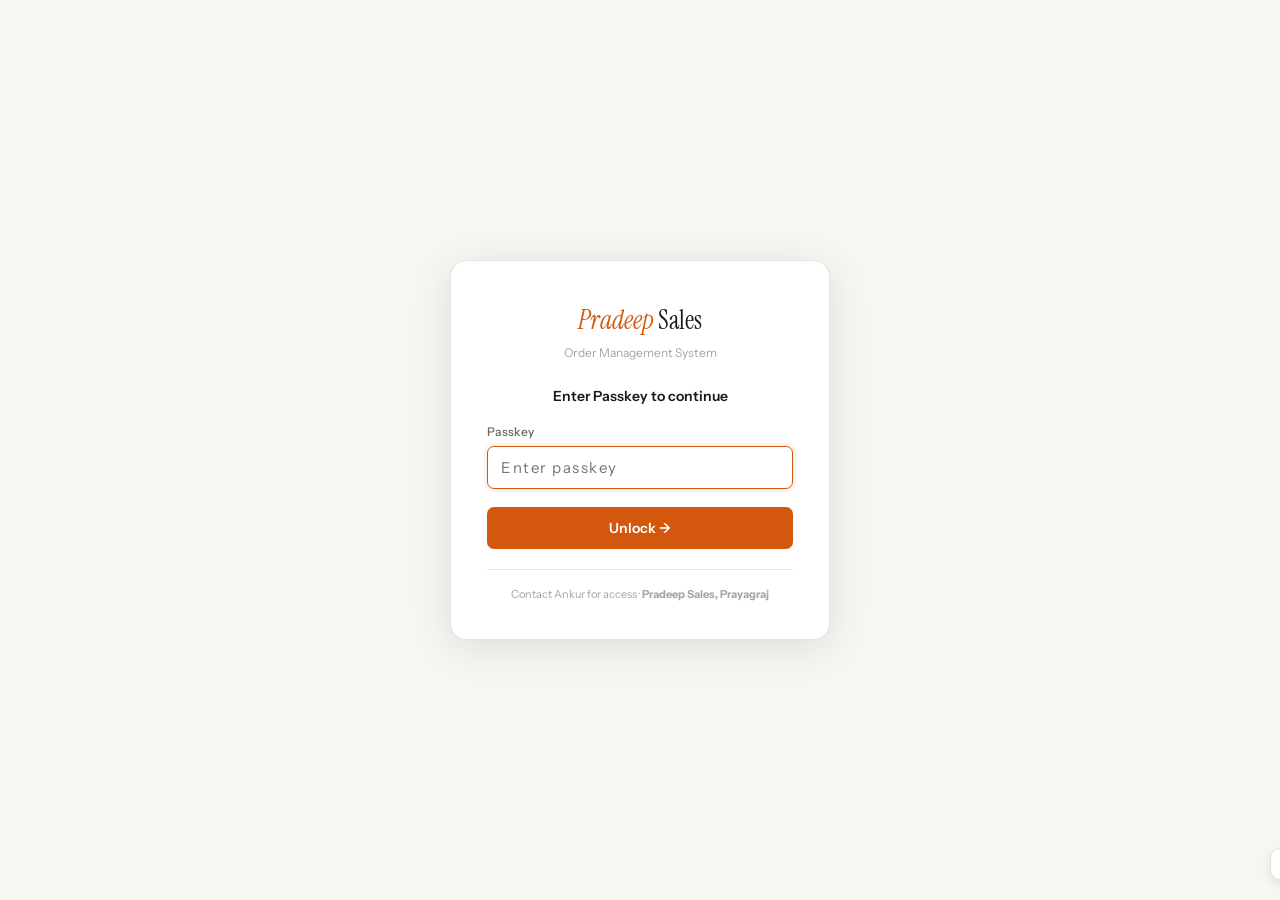
<file: index.html>
<!DOCTYPE html>
<html lang="en">
<head>
<meta charset="UTF-8">
<meta name="viewport" content="width=device-width, initial-scale=1.0">
<title>Pradeep Sales — Order Management</title>
<link rel="preconnect" href="https://fonts.googleapis.com">
<link rel="preconnect" href="https://fonts.gstatic.com" crossorigin>
<link href="https://fonts.googleapis.com/css2?family=Instrument+Sans:wght@400;500;600&family=Instrument+Serif:ital@0;1&display=swap" rel="stylesheet">
<link rel="stylesheet" href="style.css">
</head>
<body>

<!-- LOGIN SCREEN -->
<div id="loginScreen">
  <div class="login-card">
    <div class="login-brand">
      <div class="login-brand-name"><em>Pradeep</em> Sales</div>
      <div class="login-brand-sub">Order Management System</div>
    </div>
    <div class="login-title">Enter Passkey to continue</div>
    <div class="login-error" id="loginError"></div>
    <div class="login-field">
      <label class="login-label">Passkey</label>
      <input type="password" class="login-input" id="loginPassword" placeholder="Enter passkey" autocomplete="off" autofocus>
    </div>
    <button class="login-btn" onclick="doLogin()">Unlock →</button>
    <div class="login-footer">Contact Ankur for access · <strong>Pradeep Sales, Prayagraj</strong></div>
  </div>
</div>

<!-- TOAST -->
<div class="toast" id="toast">
  <div class="toast-dot" id="toastDot"></div>
  <div>
    <div class="toast-title" id="toastTitle"></div>
    <div class="toast-body" id="toastBody"></div>
  </div>
</div>

<!-- APP -->
<div class="layout" id="appLayout" style="display:none">

  <nav class="sidebar">
    <div class="brand">
      <div class="brand-name"><em>Pradeep</em> Sales</div>
      <div class="brand-sub">Order Management</div>
    </div>
    <div class="nav">
      <div class="nav-section-label">Operations</div>
      <div class="nav-item active" id="nav-dashboard" onclick="show('dashboard')"><span class="nav-icon">◈</span> Dashboard</div>
      <div class="nav-item" id="nav-board" onclick="show('board')"><span class="nav-icon">⊞</span> Live Board <span class="nav-count" id="nc-open"></span></div>
      <div class="nav-item" id="nav-orders" onclick="show('orders')"><span class="nav-icon">≡</span> All Orders</div>
      <div class="nav-section-label" style="margin-top:6px">Tools</div>
      <div class="nav-item" id="nav-portal" onclick="show('portal')"><span class="nav-icon">⊙</span> Retailer Portal</div>
      <a href="track.html" target="_blank" style="text-decoration:none">
        <div class="nav-item"><span class="nav-icon">📦</span> Order Tracker</div>
      </a>
    </div>
    <div class="sidebar-footer">
      <div class="user-chip">
        <div class="user-avatar">A</div>
        <div><div class="user-name">Ankur Gupta</div><div class="user-role">Admin</div></div>
      </div>
      <button class="logout-btn" onclick="doLogout()">⎋ Sign Out</button>
    </div>
  </nav>

  <div class="main">
    <div class="topbar">
      <div>
        <div class="topbar-title" id="pageTitle">Dashboard</div>
        <div class="topbar-sub"><span class="live">Live</span></div>
      </div>
      <div class="topbar-right">
        <a href="track.html" target="_blank" style="text-decoration:none"><button class="btn btn-outline btn-sm">📦 Track Order</button></a>
        <button class="btn btn-outline btn-sm" onclick="show('portal')">🔗 Portal</button>
        <button class="btn btn-primary btn-sm" onclick="openNew()">+ New Order</button>
      </div>
    </div>

    <div class="content">

      <!-- DASHBOARD -->
      <div class="view active" id="view-dashboard">
        <div class="stats-row">
          <div class="stat-card"><div class="stat-label">Total Orders</div><div class="stat-num" id="k-total">0</div><div class="stat-note">All time</div></div>
          <div class="stat-card"><div class="stat-label">Open Orders</div><div class="stat-num" id="k-open">0</div><div class="stat-note">In progress</div></div>
          <div class="stat-card"><div class="stat-label">Dispatched Today</div><div class="stat-num" id="k-done">0</div><div class="stat-note">Completed</div></div>
          <div class="stat-card"><div class="stat-label">SLA Alerts</div><div class="stat-num" id="k-sla" style="color:var(--accent)">0</div><div class="stat-note">Need attention</div></div>
        </div>
        <div class="sec-head">
          <div><div class="sec-title">Recent Orders</div><div class="sec-sub">Latest 10</div></div>
          <button class="btn btn-outline btn-sm" onclick="show('orders')">View all →</button>
        </div>
        <div class="table-wrap" id="dashTable">
          <div class="empty-state"><div class="empty-icon">📋</div><div class="empty-title">No orders yet</div><div class="empty-sub">Click <strong>+ New Order</strong> to get started</div></div>
        </div>
      </div>

      <!-- LIVE BOARD -->
      <div class="view" id="view-board">
        <div class="pipeline" id="pipeline"></div>
      </div>

      <!-- ALL ORDERS -->
      <div class="view" id="view-orders">
        <div class="filter-bar">
          <div class="search-wrap"><input type="text" placeholder="Search orders, retailers…" id="srch" oninput="renderOrders()"></div>
          <select class="f-select" id="fStatus" onchange="renderOrders()">
            <option value="">All Statuses</option>
            <option value="received">Received</option>
            <option value="processing">Processing</option>
            <option value="billing">Billing</option>
            <option value="dispatched">Dispatched</option>
          </select>
          <select class="f-select" id="fPriority" onchange="renderOrders()">
            <option value="">All Priorities</option>
            <option value="normal">Normal</option>
            <option value="urgent">Urgent</option>
            <option value="critical">Critical</option>
          </select>
          <select class="f-select" id="fSource" onchange="renderOrders()">
            <option value="">All Sources</option>
            <option value="whatsapp">WhatsApp</option>
            <option value="phone">Phone</option>
            <option value="salesman">Salesman</option>
            <option value="portal">Portal</option>
          </select>
          <button class="btn btn-outline btn-sm" onclick="exportPDF()">↓ PDF</button>
          <button class="btn btn-outline btn-sm" onclick="exportCSV()">↓ CSV</button>
        </div>
        <div class="table-wrap" id="ordersTable">
          <div class="empty-state"><div class="empty-icon">📋</div><div class="empty-title">No orders yet</div></div>
        </div>
      </div>

      <!-- PORTAL -->
      <div class="view" id="view-portal">
        <div class="portal-wrap">
          <div style="text-align:center;margin-bottom:24px">
            <div style="font-family:var(--serif);font-size:22px;margin-bottom:4px"><em>Pradeep</em> Sales</div>
            <div style="font-size:13px;color:var(--text3)">Track your spare parts order</div>
          </div>
          <div class="portal-card">
            <div style="margin-bottom:16px">
              <div class="label" style="margin-bottom:6px;font-size:13px">Enter Order ID</div>
              <div style="display:flex;gap:8px">
                <input type="text" class="input" id="portalInput" placeholder="e.g. ORD-240901-001">
                <button class="btn btn-primary" onclick="lookupPortal()">Track →</button>
              </div>
            </div>
          </div>
          <div id="portalResult" style="display:none;margin-top:14px">
            <div class="portal-card" id="portalCard"></div>
          </div>
        </div>
      </div>

    </div>
  </div>
</div>

<!-- NEW ORDER MODAL -->
<div class="overlay" id="newModal">
  <div class="modal">
    <div class="modal-head">
      <div><div class="modal-title">New Order</div><div class="modal-sub" id="newOrderId"></div></div>
      <button class="modal-close" onclick="closeModal('newModal')">✕</button>
    </div>
    <div class="modal-body">
      <div class="form-grid">
        <div class="field"><label class="label">Order ID</label><input type="text" class="input" id="f-id" readonly></div>
        <div class="field"><label class="label">Date &amp; Time</label><input type="text" class="input" id="f-time" readonly></div>
        <div class="section-divider">Retailer</div>
        <div class="field"><label class="label">Retailer Name <span class="req">*</span></label><input type="text" class="input" id="f-retailer" placeholder="e.g. Sharma Auto Parts"></div>
        <div class="field"><label class="label">Mobile Number <span class="req">*</span></label><input type="text" class="input" id="f-mobile" placeholder="+91 XXXXX XXXXX"></div>
        <div class="field"><label class="label">Area / Route</label><input type="text" class="input" id="f-area" placeholder="e.g. Phulpur"></div>
        <div class="field"><label class="label">Order Source</label>
          <select class="select" id="f-source">
            <option value="whatsapp">WhatsApp</option>
            <option value="phone">Phone Call</option>
            <option value="salesman">Salesman</option>
            <option value="portal">Portal</option>
          </select>
        </div>
        <div class="section-divider">Order Details</div>
        <div class="field"><label class="label">Salesman</label>
          <select class="select" id="f-salesman">
            <option>Amit Sharma</option><option>Vijay Gupta</option><option>Rohit Tiwari</option><option>Deepak Yadav</option><option>Self / Direct</option>
          </select>
        </div>
        <div class="field"><label class="label">Priority</label>
          <select class="select" id="f-priority">
            <option value="normal">Normal (2 hr SLA)</option>
            <option value="urgent">Urgent (30 min SLA)</option>
            <option value="critical">Critical (15 min SLA)</option>
          </select>
        </div>
        <div class="field span2"><label class="label">Remarks</label><textarea class="textarea" id="f-remarks" placeholder="Part numbers, special instructions…"></textarea></div>
      </div>
      <div class="modal-actions">
        <button class="btn btn-outline" onclick="closeModal('newModal')">Cancel</button>
        <button class="btn btn-primary" onclick="saveOrder()">Create Order →</button>
      </div>
    </div>
  </div>
</div>

<!-- ORDER DETAIL MODAL -->
<div class="overlay" id="detailModal">
  <div class="modal">
    <div class="modal-head">
      <div><div class="modal-title" id="d-id">Order Detail</div><div class="modal-sub" id="d-sub"></div></div>
      <button class="modal-close" onclick="closeModal('detailModal')">✕</button>
    </div>
    <div class="modal-body" id="d-body"></div>
  </div>
</div>

<script src="app.js"></script>
</body>
</html>
</file>
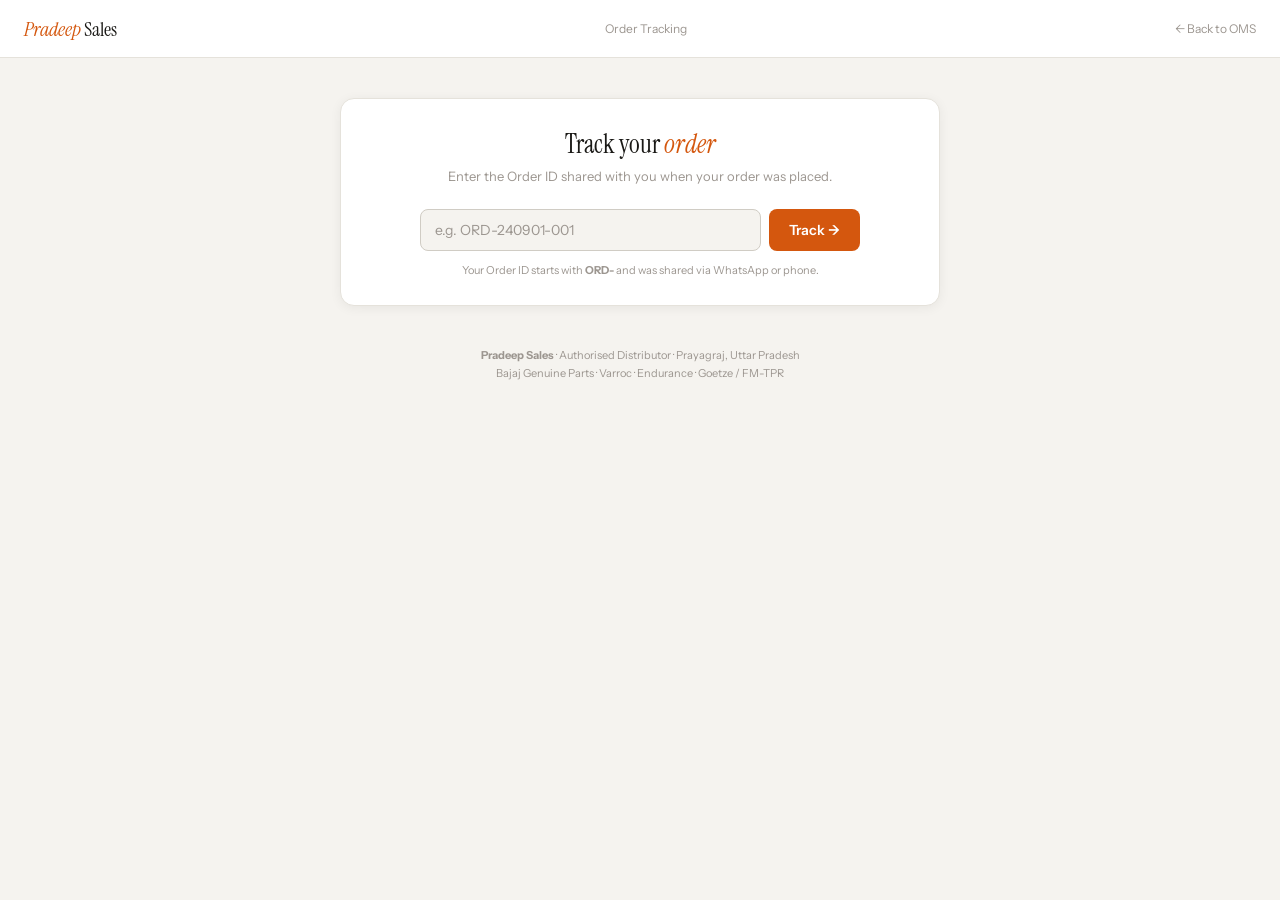
<file: track.html>
<!DOCTYPE html>
<html lang="en">
<head>
<meta charset="UTF-8">
<meta name="viewport" content="width=device-width, initial-scale=1.0">
<title>Track Your Order — Pradeep Sales</title>
<link rel="preconnect" href="https://fonts.googleapis.com">
<link rel="preconnect" href="https://fonts.gstatic.com" crossorigin>
<link href="https://fonts.googleapis.com/css2?family=Instrument+Sans:wght@400;500;600&family=Instrument+Serif:ital@0;1&display=swap" rel="stylesheet">
<style>
*, *::before, *::after { box-sizing: border-box; margin: 0; padding: 0; }
:root {
  --bg: #f5f3ef; --surface: #fff; --border: #e5e2db; --border2: #d0ccc4;
  --text: #1a1916; --text2: #5c5850; --text3: #9c9690;
  --accent: #d4570e; --blue: #1e5fa8; --green: #1a7a4a;
  --amber: #b5650a; --purple: #5b3f9e; --red: #dc2626;
  --font: 'Instrument Sans', sans-serif; --serif: 'Instrument Serif', serif;
}
body { font-family: var(--font); background: var(--bg); color: var(--text); min-height: 100vh; font-size: 14px; }

/* HEADER */
.header { background: var(--surface); border-bottom: 1px solid var(--border); padding: 0 24px; height: 58px; display: flex; align-items: center; justify-content: space-between; }
.header-brand { font-family: var(--serif); font-size: 20px; }
.header-brand em { color: var(--accent); font-style: italic; }
.header-sub { font-size: 12px; color: var(--text3); }
.back-link { font-size: 12px; color: var(--text3); text-decoration: none; display: flex; align-items: center; gap: 5px; transition: color 0.14s; }
.back-link:hover { color: var(--accent); }

/* PAGE */
.page { max-width: 640px; margin: 0 auto; padding: 40px 20px 80px; }

/* SEARCH */
.search-card { background: var(--surface); border: 1px solid var(--border); border-radius: 14px; padding: 28px; box-shadow: 0 2px 12px rgba(0,0,0,0.06); margin-bottom: 20px; text-align: center; }
.search-heading { font-family: var(--serif); font-size: 26px; color: var(--text); margin-bottom: 6px; }
.search-heading em { color: var(--accent); font-style: italic; }
.search-sub { font-size: 13px; color: var(--text3); margin-bottom: 22px; line-height: 1.5; }
.search-row { display: flex; gap: 8px; max-width: 440px; margin: 0 auto 12px; }
.search-input { flex: 1; background: var(--bg); border: 1px solid var(--border2); border-radius: 8px; padding: 11px 14px; font-size: 14px; font-family: var(--font); color: var(--text); letter-spacing: 0.04em; transition: border-color 0.14s, box-shadow 0.14s; }
.search-input:focus { outline: none; border-color: var(--accent); background: white; box-shadow: 0 0 0 3px rgba(212,87,14,0.08); }
.search-input::placeholder { color: var(--text3); letter-spacing: 0; }
.search-btn { background: var(--accent); color: white; border: none; border-radius: 8px; padding: 11px 20px; font-size: 14px; font-weight: 600; font-family: var(--font); cursor: pointer; transition: background 0.14s; }
.search-btn:hover { background: #c04d0c; }
.search-hint { font-size: 11px; color: var(--text3); }

/* NOT FOUND */
.not-found { background: #fff8f7; border: 1px solid #fcd9cc; border-radius: 10px; padding: 20px; text-align: center; display: none; margin-bottom: 20px; }
.not-found-icon { font-size: 28px; margin-bottom: 8px; }
.not-found-title { font-size: 15px; font-weight: 600; color: var(--text); margin-bottom: 4px; }
.not-found-sub { font-size: 13px; color: var(--text3); }

/* RESULT */
.result { display: none; }

/* ORDER HEADER */
.order-header { background: var(--surface); border: 1px solid var(--border); border-radius: 14px; padding: 24px 26px; margin-bottom: 14px; box-shadow: 0 1px 4px rgba(0,0,0,0.05); }
.order-id-row { display: flex; align-items: flex-start; justify-content: space-between; margin-bottom: 14px; gap: 12px; }
.order-id { font-size: 22px; font-weight: 600; color: var(--accent); letter-spacing: 0.02em; }
.order-status-pill { display: inline-flex; align-items: center; gap: 6px; padding: 5px 12px; border-radius: 20px; font-size: 12px; font-weight: 600; white-space: nowrap; flex-shrink: 0; }
.order-status-pill::before { content: ''; width: 6px; height: 6px; border-radius: 50%; background: currentColor; }
.spl-received   { background: #eaf1fb; color: var(--blue); }
.spl-processing { background: #fef5e7; color: var(--amber); }
.spl-billing    { background: #f0ecfa; color: var(--purple); }
.spl-dispatched { background: #e8f5ee; color: var(--green); }
.order-meta-grid { display: grid; grid-template-columns: 1fr 1fr; gap: 10px; }
.meta-item { display: flex; flex-direction: column; gap: 2px; }
.meta-key { font-size: 10px; font-weight: 600; color: var(--text3); text-transform: uppercase; letter-spacing: 0.07em; }
.meta-val { font-size: 13px; font-weight: 500; color: var(--text); }

/* ETA BANNER */
.eta-banner { border-radius: 10px; padding: 14px 16px; margin-bottom: 14px; display: flex; align-items: center; gap: 12px; font-size: 13px; line-height: 1.45; }
.eta-banner.green  { background: #f0fdf4; border: 1px solid #bbf7d0; color: var(--green); }
.eta-banner.amber  { background: #fffbeb; border: 1px solid #fde68a; color: var(--amber); }
.eta-banner.red    { background: #fff1f2; border: 1px solid #fecdd3; color: var(--red); }
.eta-banner.blue   { background: #eff6ff; border: 1px solid #bfdbfe; color: var(--blue); }
.eta-icon { font-size: 22px; flex-shrink: 0; }
.eta-text strong { display: block; font-size: 14px; margin-bottom: 2px; }

/* STEPPER */
.progress-card { background: var(--surface); border: 1px solid var(--border); border-radius: 14px; padding: 24px 26px; margin-bottom: 14px; box-shadow: 0 1px 4px rgba(0,0,0,0.05); }
.section-label { font-size: 11px; font-weight: 600; color: var(--text3); text-transform: uppercase; letter-spacing: 0.09em; margin-bottom: 20px; }
.stepper { display: flex; align-items: flex-start; position: relative; }
.stepper-bg-line { position: absolute; top: 19px; left: 19px; right: 19px; height: 2px; background: var(--border); z-index: 0; }
.stepper-fill { position: absolute; top: 19px; left: 19px; height: 2px; background: var(--green); z-index: 1; transition: width 0.6s ease; }
.step { flex: 1; display: flex; flex-direction: column; align-items: center; gap: 8px; position: relative; z-index: 2; }
.step-circle { width: 38px; height: 38px; border-radius: 50%; border: 2px solid var(--border); background: var(--surface); display: flex; align-items: center; justify-content: center; font-size: 15px; transition: all 0.3s; }
.step.done .step-circle { background: var(--green); border-color: var(--green); color: white; }
.step.current .step-circle { background: var(--surface); border-color: var(--accent); color: var(--accent); animation: pulsering 2s infinite; }
.step.pending .step-circle { background: var(--bg); border-color: var(--border); color: var(--text3); }
@keyframes pulsering { 0%,100%{ box-shadow: 0 0 0 4px rgba(212,87,14,0.12); } 50%{ box-shadow: 0 0 0 8px rgba(212,87,14,0.04); } }
.step-name { font-size: 12px; font-weight: 600; color: var(--text3); text-align: center; line-height: 1.2; }
.step.done .step-name    { color: var(--green); }
.step.current .step-name { color: var(--accent); }
.step-time { font-size: 10px; color: var(--text3); text-align: center; line-height: 1.3; margin-top: 2px; }
.step.done .step-time    { color: var(--text2); }
.step.current .step-time { color: var(--accent); font-weight: 500; }

/* TIMELINE */
.timeline-card { background: var(--surface); border: 1px solid var(--border); border-radius: 14px; padding: 24px 26px; margin-bottom: 14px; box-shadow: 0 1px 4px rgba(0,0,0,0.05); }
.tl-row { display: flex; gap: 14px; padding-bottom: 18px; position: relative; }
.tl-row:not(:last-child)::before { content: ''; position: absolute; left: 14px; top: 30px; bottom: 0; width: 1px; background: var(--border); }
.tl-row:last-child { padding-bottom: 0; }
.tl-dot { width: 30px; height: 30px; border-radius: 50%; flex-shrink: 0; display: flex; align-items: center; justify-content: center; font-size: 12px; position: relative; z-index: 1; border: 2px solid; }
.tl-done    { background: #e8f5ee; border-color: var(--green);  color: var(--green); }
.tl-current { background: #fdf0e9; border-color: var(--accent); color: var(--accent); }
.tl-pending { background: var(--bg); border-color: var(--border); color: var(--text3); opacity: 0.45; }
.tl-content { flex: 1; padding-top: 4px; }
.tl-stage { font-size: 14px; font-weight: 500; color: var(--text); margin-bottom: 2px; }
.tl-when  { font-size: 12px; color: var(--text3); }
.tl-dur   { font-size: 11px; color: var(--text2); margin-top: 2px; }
.tl-badge { margin-left: auto; align-self: flex-start; padding: 2px 8px; border-radius: 4px; font-size: 10px; font-weight: 600; }
.tb-done    { background: #e8f5ee; color: var(--green); }
.tb-current { background: #fdf0e9; color: var(--accent); }
.tb-pending { background: var(--bg); color: var(--text3); }

/* REFRESH */
.refresh-row { display: flex; align-items: center; justify-content: center; gap: 12px; margin-top: 20px; }
.refresh-btn { background: white; border: 1px solid var(--border2); border-radius: 7px; padding: 8px 16px; font-size: 12px; font-weight: 500; color: var(--text2); cursor: pointer; font-family: var(--font); display: flex; align-items: center; gap: 6px; transition: all 0.14s; }
.refresh-btn:hover { background: var(--bg); border-color: var(--accent); color: var(--accent); }
.auto-text { font-size: 11px; color: var(--text3); display: flex; align-items: center; gap: 5px; }
.live-dot { width: 6px; height: 6px; border-radius: 50%; background: var(--green); animation: blink 1.5s infinite; }
@keyframes blink { 0%,100%{opacity:1} 50%{opacity:0.3} }

/* FOOTER */
.footer { text-align: center; margin-top: 40px; font-size: 11px; color: var(--text3); line-height: 1.7; }

/* DIVIDER */
.divider { height: 1px; background: var(--border); margin: 14px 0; }

@media (max-width: 480px) {
  .page { padding: 20px 14px 60px; }
  .search-row { flex-direction: column; }
  .order-meta-grid { grid-template-columns: 1fr; }
  .step-name { font-size: 10px; }
  .step-circle { width: 32px; height: 32px; font-size: 13px; }
  .stepper-bg-line, .stepper-fill { top: 16px; left: 16px; }
  .stepper-bg-line { right: 16px; }
}
</style>
</head>
<body>

<div class="header">
  <div class="header-brand"><em>Pradeep</em> Sales</div>
  <div class="header-sub">Order Tracking</div>
  <a class="back-link" href="index.html">← Back to OMS</a>
</div>

<div class="page">

  <div class="search-card">
    <div class="search-heading">Track your <em>order</em></div>
    <div class="search-sub">Enter the Order ID shared with you when your order was placed.</div>
    <div class="search-row">
      <input type="text" class="search-input" id="trackInput" placeholder="e.g. ORD-240901-001" autocomplete="off">
      <button class="search-btn" onclick="trackOrder()">Track →</button>
    </div>
    <div class="search-hint">Your Order ID starts with <strong>ORD-</strong> and was shared via WhatsApp or phone.</div>
  </div>

  <div class="not-found" id="notFound">
    <div class="not-found-icon">🔍</div>
    <div class="not-found-title">Order not found</div>
    <div class="not-found-sub">Please check the Order ID and try again, or contact Pradeep Sales.</div>
  </div>

  <div class="result" id="result">

    <div class="order-header">
      <div class="order-id-row">
        <div>
          <div style="font-size:11px;font-weight:600;color:var(--text3);text-transform:uppercase;letter-spacing:0.07em;margin-bottom:4px">Order ID</div>
          <div class="order-id" id="res-id"></div>
        </div>
        <div id="res-status-pill"></div>
      </div>
      <div class="order-meta-grid" id="res-meta"></div>
    </div>

    <div class="eta-banner" id="res-eta"></div>

    <div class="progress-card">
      <div class="section-label">Order Progress</div>
      <div class="stepper" id="res-stepper">
        <div class="stepper-bg-line"></div>
        <div class="stepper-fill" id="stepperFill" style="width:0%"></div>
      </div>
    </div>

    <div class="timeline-card">
      <div class="section-label">Activity Timeline</div>
      <div id="res-timeline"></div>
    </div>

    <div class="refresh-row">
      <button class="refresh-btn" onclick="refreshResult()">↻ Refresh</button>
      <div class="auto-text"><div class="live-dot"></div> Reads live from this device</div>
    </div>

  </div>

  <div class="footer">
    <strong>Pradeep Sales</strong> · Authorised Distributor · Prayagraj, Uttar Pradesh<br>
    Bajaj Genuine Parts · Varroc · Endurance · Goetze / FM-TPR
  </div>

</div>

<script>
// ── CONSTANTS ──
const STATUSES = [
  { key:'received',   label:'Received',   icon:'📥', pill:'spl-received',   desc:'Order received' },
  { key:'processing', label:'Processing', icon:'⚙️',  pill:'spl-processing', desc:'Being processed' },
  { key:'billing',    label:'Billing',    icon:'🧾', pill:'spl-billing',    desc:'Invoice being prepared' },
  { key:'dispatched', label:'Dispatched', icon:'🚚', pill:'spl-dispatched', desc:'Dispatched for delivery' },
];
const SLA = { normal:120, urgent:30, critical:15 };

// ── LOAD ORDERS FROM LOCALSTORAGE (same source as app.js) ──
function loadOrders() {
  try {
    const raw = localStorage.getItem('pradeep_orders');
    return raw ? JSON.parse(raw) : [];
  } catch(e) { return []; }
}

// ── HELPERS ──
function fmtDate(ts) {
  const d = new Date(ts);
  return d.toLocaleDateString('en-IN',{day:'2-digit',month:'short',year:'numeric'}) + '  ' +
         d.toLocaleTimeString('en-IN',{hour:'2-digit',minute:'2-digit',hour12:true});
}
function fmtShort(ts) {
  return new Date(ts).toLocaleTimeString('en-IN',{hour:'2-digit',minute:'2-digit',hour12:true});
}
function fmtMs(ms) {
  if (ms < 60000)   return `${Math.round(ms/1000)}s`;
  if (ms < 3600000) return `${Math.round(ms/60000)} min`;
  const h = Math.floor(ms/3600000), m = Math.round((ms%3600000)/60000);
  return m ? `${h}h ${m}m` : `${h}h`;
}
function slaInfo(o) {
  if (o.status === 'dispatched') return { st:'done', pct:100, rem:0, el:0 };
  const limitMs = SLA[o.priority||'normal'] * 60000;
  const el  = Date.now() - o.receivedAt;
  const pct = Math.min(100, Math.round(el/limitMs*100));
  const rem = Math.max(0, limitMs - el);
  return { st: pct>=100?'breach':pct>=75?'warn':'ok', pct, rem, el };
}
const prioColors = { normal:'var(--green)', urgent:'var(--amber)', critical:'var(--red)' };
const srcMap     = { whatsapp:'WhatsApp', phone:'Phone Call', salesman:'Salesman', portal:'Portal' };

// ── TRACK ──
let currentId = null;
let autoTimer = null;

function trackOrder() {
  let raw = document.getElementById('trackInput').value.trim().toUpperCase();
  if (!raw) return;
  if (!raw.startsWith('ORD-')) raw = 'ORD-' + raw;
  currentId = raw;
  doLookup(raw);
  clearInterval(autoTimer);
  autoTimer = setInterval(() => { if (currentId) doLookup(currentId); }, 30000);
}

function refreshResult() {
  if (currentId) doLookup(currentId);
}

function doLookup(id) {
  const orders = loadOrders();
  const o      = orders.find(x => x.id === id);
  document.getElementById('notFound').style.display = 'none';
  document.getElementById('result').style.display   = 'none';
  if (!o) { document.getElementById('notFound').style.display = 'block'; return; }
  renderResult(o);
  document.getElementById('result').style.display = 'block';
}

function renderResult(o) {
  const si = STATUSES.findIndex(s => s.key === o.status);
  const st = STATUSES[si];

  // ID + pill
  document.getElementById('res-id').textContent = o.id;
  document.getElementById('res-status-pill').innerHTML =
    `<span class="order-status-pill ${st.pill}">${st.label}</span>`;

  // Meta
  document.getElementById('res-meta').innerHTML = `
    <div class="meta-item"><div class="meta-key">Retailer</div><div class="meta-val">${o.retailer}</div></div>
    <div class="meta-item"><div class="meta-key">Source</div><div class="meta-val">${srcMap[o.source]||o.source}</div></div>
    <div class="meta-item"><div class="meta-key">Received</div><div class="meta-val">${fmtDate(o.receivedAt)}</div></div>
    <div class="meta-item"><div class="meta-key">Priority</div><div class="meta-val" style="color:${prioColors[o.priority]||'var(--text)'};font-weight:600;text-transform:capitalize">${o.priority||'normal'}</div></div>
    ${o.area    ? `<div class="meta-item"><div class="meta-key">Area</div><div class="meta-val">${o.area}</div></div>` : ''}
    ${o.remarks ? `<div class="meta-item" style="grid-column:span 2"><div class="meta-key">Note</div><div class="meta-val" style="font-size:12px;color:var(--text2)">${o.remarks}</div></div>` : ''}`;

  // ETA banner
  const sla   = slaInfo(o);
  const etaEl = document.getElementById('res-eta');
  if (o.status === 'dispatched') {
    const lastTs = o.timeline[o.timeline.length-1]?.ts;
    etaEl.className = 'eta-banner green';
    etaEl.innerHTML = `<div class="eta-icon">✅</div><div class="eta-text"><strong>Your order has been dispatched!</strong>${lastTs?` Left at ${fmtShort(lastTs)}.`:''} Please expect delivery shortly.</div>`;
  } else if (sla.st === 'breach') {
    etaEl.className = 'eta-banner red';
    etaEl.innerHTML = `<div class="eta-icon">⚠️</div><div class="eta-text"><strong>Delayed — our team is on it</strong>We apologise for the delay. Your order is being prioritised right now.</div>`;
  } else if (sla.st === 'warn') {
    etaEl.className = 'eta-banner amber';
    etaEl.innerHTML = `<div class="eta-icon">⏳</div><div class="eta-text"><strong>Almost ready — est. ${fmtMs(sla.rem)}</strong>Your order is in the final stages.</div>`;
  } else {
    etaEl.className = 'eta-banner blue';
    etaEl.innerHTML = `<div class="eta-icon">🕐</div><div class="eta-text"><strong>Estimated ready in ${fmtMs(sla.rem)}</strong>Your order is being processed. We'll have it ready within the timeline.</div>`;
  }

  // Stepper
  const progPct  = si === 0 ? 0 : Math.round((si / (STATUSES.length-1)) * 100);
  const stepperEl = document.getElementById('res-stepper');
  stepperEl.innerHTML = `<div class="stepper-bg-line"></div><div class="stepper-fill" style="width:${progPct}%"></div>`;
  STATUSES.forEach((s, i) => {
    const cls     = i < si ? 'done' : i === si ? 'current' : 'pending';
    const tEntry  = o.timeline.find(t => t.status === s.key);
    const timeStr = tEntry ? fmtShort(tEntry.ts) : '';
    stepperEl.innerHTML += `<div class="step ${cls}">
      <div class="step-circle">${cls==='done'?'✓':cls==='current'?s.icon:i+1}</div>
      <div><div class="step-name">${s.label}</div><div class="step-time">${timeStr||(cls==='pending'?'Pending':'')}</div></div>
    </div>`;
  });

  // Timeline
  let tlHtml = '';
  o.timeline.forEach((t, i) => {
    const isLast = i === o.timeline.length - 1;
    const cls    = isLast ? 'tl-current' : 'tl-done';
    const badge  = isLast ? 'tb-current' : 'tb-done';
    const dur    = i > 0 ? fmtMs(t.ts - o.timeline[i-1].ts) : null;
    const icon   = isLast ? (STATUSES.find(s=>s.key===t.status)?.icon||'●') : '✓';
    tlHtml += `<div class="tl-row">
      <div class="tl-dot ${cls}">${icon}</div>
      <div class="tl-content">
        <div class="tl-stage">${t.label}</div>
        <div class="tl-when">${fmtDate(t.ts)}</div>
        ${dur ? `<div class="tl-dur">⏱ ${dur} since previous stage</div>` : ''}
      </div>
      <div class="tl-badge ${badge}">${isLast?'Current':'Done'}</div>
    </div>`;
  });
  // Pending
  STATUSES.slice(si+1).forEach(s => {
    tlHtml += `<div class="tl-row">
      <div class="tl-dot tl-pending">○</div>
      <div class="tl-content"><div class="tl-stage" style="color:var(--text3)">${s.label}</div><div class="tl-when">Pending</div></div>
      <div class="tl-badge tb-pending">Upcoming</div>
    </div>`;
  });
  document.getElementById('res-timeline').innerHTML = tlHtml;
}

// ── URL PARAM AUTO-TRACK ──
(function() {
  const p = new URLSearchParams(window.location.search);
  const id = p.get('id') || p.get('order');
  if (id) { document.getElementById('trackInput').value = id; trackOrder(); }
})();

// ── ENTER KEY ──
document.getElementById('trackInput').addEventListener('keydown', e => {
  if (e.key === 'Enter') trackOrder();
});
</script>
</body>
</html>
</file>
<file: style.css>
*, *::before, *::after { box-sizing: border-box; margin: 0; padding: 0; }

:root {
  --white: #ffffff;
  --bg: #f7f6f3;
  --bg2: #efede8;
  --surface: #ffffff;
  --border: #e5e2db;
  --border2: #d4d0c8;
  --text: #1a1916;
  --text2: #6b6860;
  --text3: #a8a49d;
  --accent: #d4570e;
  --accent-light: #fdf0e9;
  --blue: #1e5fa8;
  --blue-light: #eaf1fb;
  --green: #1a7a4a;
  --green-light: #e8f5ee;
  --amber: #b5650a;
  --amber-light: #fef5e7;
  --purple: #5b3f9e;
  --purple-light: #f0ecfa;
  --rad: 6px; --rad2: 10px; --rad3: 14px;
  --shadow: 0 1px 3px rgba(0,0,0,0.06), 0 1px 2px rgba(0,0,0,0.04);
  --shadow2: 0 4px 12px rgba(0,0,0,0.08), 0 1px 3px rgba(0,0,0,0.05);
  --font: 'Instrument Sans', sans-serif;
  --serif: 'Instrument Serif', serif;
}

body { font-family: var(--font); background: var(--bg); color: var(--text); font-size: 14px; line-height: 1.5; min-height: 100vh; }

/* ── LOGIN ── */
#loginScreen {
  position: fixed; inset: 0; background: var(--bg);
  z-index: 5000; display: flex; align-items: center; justify-content: center; padding: 20px;
}
.login-card {
  background: var(--surface); border: 1px solid var(--border); border-radius: 16px;
  padding: 40px 36px 36px; width: 100%; max-width: 380px;
  box-shadow: 0 8px 40px rgba(0,0,0,0.10);
}
.login-brand { text-align: center; margin-bottom: 24px; }
.login-brand-name { font-family: var(--serif); font-size: 26px; color: var(--text); }
.login-brand-name em { color: var(--accent); font-style: italic; }
.login-brand-sub { font-size: 12px; color: var(--text3); margin-top: 4px; }
.login-title { font-size: 14px; font-weight: 600; color: var(--text); margin-bottom: 16px; text-align: center; }
.login-field { display: flex; flex-direction: column; gap: 5px; margin-bottom: 14px; }
.login-label { font-size: 12px; font-weight: 500; color: var(--text2); }
.login-input {
  background: var(--bg); border: 1px solid var(--border2); border-radius: 7px;
  padding: 11px 13px; font-size: 15px; color: var(--text); font-family: var(--font);
  width: 100%; letter-spacing: 0.1em; transition: border-color 0.14s, box-shadow 0.14s;
}
.login-input:focus { outline: none; border-color: var(--accent); background: #fff; box-shadow: 0 0 0 3px rgba(212,87,14,0.08); }
.login-btn {
  width: 100%; background: var(--accent); color: white; border: none; border-radius: 7px;
  padding: 12px; font-size: 14px; font-weight: 600; cursor: pointer; font-family: var(--font);
  transition: background 0.14s; margin-top: 4px;
}
.login-btn:hover { background: #c04d0c; }
.login-error {
  background: #fef2f2; border: 1px solid #fecaca; border-radius: 6px;
  padding: 9px 12px; font-size: 12px; color: #dc2626; margin-bottom: 12px; display: none;
}
.login-footer { font-size: 11px; color: var(--text3); text-align: center; margin-top: 20px; padding-top: 16px; border-top: 1px solid var(--border); }

/* ── LAYOUT ── */
.layout { display: flex; min-height: 100vh; }
.sidebar { width: 210px; min-width: 210px; background: var(--surface); border-right: 1px solid var(--border); display: flex; flex-direction: column; position: sticky; top: 0; height: 100vh; overflow-y: auto; }
.brand { padding: 20px 18px 16px; border-bottom: 1px solid var(--border); }
.brand-name { font-family: var(--serif); font-size: 18px; color: var(--text); line-height: 1.1; }
.brand-name em { color: var(--accent); font-style: italic; }
.brand-sub { font-size: 11px; color: var(--text3); margin-top: 3px; }
.nav { padding: 10px; flex: 1; }
.nav-item { display: flex; align-items: center; gap: 9px; padding: 8px 10px; border-radius: var(--rad); cursor: pointer; color: var(--text2); font-size: 13px; transition: all 0.14s; user-select: none; }
.nav-item:hover { background: var(--bg); color: var(--text); }
.nav-item.active { background: var(--accent-light); color: var(--accent); font-weight: 500; }
.nav-icon { font-size: 14px; width: 18px; text-align: center; flex-shrink: 0; }
.nav-count { margin-left: auto; background: var(--accent); color: white; font-size: 10px; font-weight: 600; padding: 1px 6px; border-radius: 10px; min-width: 18px; text-align: center; display: none; }
.nav-count.show { display: block; }
.nav-section-label { font-size: 10px; font-weight: 600; color: var(--text3); letter-spacing: 0.08em; text-transform: uppercase; padding: 10px 10px 4px; }
.sidebar-footer { padding: 12px 14px; border-top: 1px solid var(--border); }
.user-chip { display: flex; align-items: center; gap: 9px; margin-bottom: 8px; }
.user-avatar { width: 28px; height: 28px; border-radius: 50%; background: var(--accent-light); border: 1px solid var(--border); display: flex; align-items: center; justify-content: center; font-size: 11px; font-weight: 600; color: var(--accent); flex-shrink: 0; }
.user-name { font-size: 12px; font-weight: 500; color: var(--text); }
.user-role { font-size: 10px; color: var(--text3); }
.logout-btn { display: flex; align-items: center; gap: 8px; width: 100%; background: none; border: 1px solid var(--border); border-radius: 6px; padding: 7px 10px; font-size: 12px; color: var(--text3); cursor: pointer; font-family: var(--font); transition: all 0.14s; }
.logout-btn:hover { background: #fef2f2; color: #dc2626; border-color: #fecaca; }

/* ── MAIN ── */
.main { flex: 1; display: flex; flex-direction: column; overflow: hidden; }
.topbar { background: var(--surface); border-bottom: 1px solid var(--border); padding: 0 24px; height: 54px; display: flex; align-items: center; gap: 14px; position: sticky; top: 0; z-index: 40; }
.topbar-title { font-size: 15px; font-weight: 600; color: var(--text); }
.topbar-sub { font-size: 12px; color: var(--text3); margin-top: 1px; }
.topbar-right { margin-left: auto; display: flex; align-items: center; gap: 10px; }

/* ── BUTTONS ── */
.btn { display: inline-flex; align-items: center; gap: 6px; padding: 7px 14px; border-radius: var(--rad); font-size: 13px; font-weight: 500; cursor: pointer; border: none; font-family: var(--font); transition: all 0.14s; white-space: nowrap; line-height: 1; }
.btn-primary { background: var(--accent); color: white; }
.btn-primary:hover { background: #c04d0c; }
.btn-outline { background: var(--surface); color: var(--text2); border: 1px solid var(--border2); }
.btn-outline:hover { background: var(--bg); color: var(--text); }
.btn-sm { padding: 5px 11px; font-size: 12px; }
.btn-xs { padding: 3px 9px; font-size: 11px; }

/* ── CONTENT ── */
.content { flex: 1; overflow-y: auto; padding: 24px; }
.view { display: none; }
.view.active { display: block; }

/* ── STATS ── */
.stats-row { display: grid; grid-template-columns: repeat(4, 1fr); gap: 12px; margin-bottom: 24px; }
.stat-card { background: var(--surface); border: 1px solid var(--border); border-radius: var(--rad2); padding: 16px 18px; box-shadow: var(--shadow); }
.stat-label { font-size: 11px; color: var(--text3); font-weight: 500; margin-bottom: 6px; }
.stat-num { font-size: 28px; font-weight: 600; color: var(--text); line-height: 1; }
.stat-note { font-size: 11px; color: var(--text3); margin-top: 5px; }

/* ── PIPELINE ── */
.pipeline { display: grid; grid-template-columns: repeat(4, 1fr); gap: 12px; align-items: start; }
.lane { background: var(--surface); border: 1px solid var(--border); border-radius: var(--rad2); overflow: hidden; box-shadow: var(--shadow); }
.lane-header { padding: 11px 14px; border-bottom: 1px solid var(--border); display: flex; align-items: center; justify-content: space-between; }
.lane-dot { width: 8px; height: 8px; border-radius: 50%; margin-right: 8px; flex-shrink: 0; }
.lane-title { font-size: 12px; font-weight: 600; color: var(--text); display: flex; align-items: center; }
.lane-count { font-size: 11px; font-weight: 600; color: var(--text3); background: var(--bg); padding: 1px 7px; border-radius: 10px; }
.lane-body { padding: 8px; min-height: 80px; }
.empty-lane { padding: 20px 12px; text-align: center; color: var(--text3); font-size: 12px; }

/* ── ORDER CARDS ── */
.order-card { background: var(--white); border: 1px solid var(--border); border-radius: var(--rad); padding: 11px 12px; margin-bottom: 7px; cursor: pointer; transition: all 0.14s; box-shadow: var(--shadow); }
.order-card:last-child { margin-bottom: 0; }
.order-card:hover { border-color: var(--border2); box-shadow: var(--shadow2); transform: translateY(-1px); }
.order-card.sla-warn { border-left: 2px solid var(--amber); }
.order-card.sla-breach { border-left: 2px solid #e53e3e; background: #fff9f9; }
.card-top { display: flex; align-items: center; justify-content: space-between; margin-bottom: 5px; }
.card-id { font-size: 11px; color: var(--blue); font-weight: 600; }
.card-retailer { font-size: 13px; font-weight: 500; color: var(--text); margin-bottom: 3px; }
.card-meta { font-size: 11px; color: var(--text3); }
.card-meta b { color: var(--text2); font-weight: 500; }
.card-footer { display: flex; align-items: center; justify-content: space-between; margin-top: 8px; padding-top: 7px; border-top: 1px solid var(--border); }
.card-time { font-size: 10px; color: var(--text3); }

/* ── BADGES ── */
.badge { font-size: 10px; font-weight: 600; padding: 2px 7px; border-radius: 4px; text-transform: uppercase; letter-spacing: 0.04em; }
.badge-normal { background: var(--green-light); color: var(--green); }
.badge-urgent { background: var(--amber-light); color: var(--amber); }
.badge-critical { background: #fef2f2; color: #dc2626; }
.src { font-size: 10px; padding: 1px 6px; border-radius: 3px; font-weight: 500; }
.src-whatsapp { background: #f0fdf4; color: #16a34a; }
.src-phone { background: var(--blue-light); color: var(--blue); }
.src-salesman { background: var(--purple-light); color: var(--purple); }
.src-portal { background: var(--bg2); color: var(--text2); }
.status-pill { display: inline-flex; align-items: center; gap: 5px; padding: 3px 9px; border-radius: 20px; font-size: 11px; font-weight: 500; }
.status-pill::before { content: ''; width: 5px; height: 5px; border-radius: 50%; background: currentColor; }
.s-received   { background: var(--blue-light);   color: var(--blue); }
.s-processing { background: var(--amber-light);  color: var(--amber); }
.s-billing    { background: var(--purple-light); color: var(--purple); }
.s-dispatched { background: var(--green-light);  color: var(--green); }
.sla-chip { font-size: 10px; font-weight: 600; padding: 2px 7px; border-radius: 4px; }
.sla-ok     { background: var(--green-light); color: var(--green); }
.sla-warn   { background: var(--amber-light); color: var(--amber); }
.sla-breach { background: #fef2f2; color: #dc2626; }
.sla-done   { background: var(--bg2); color: var(--text3); }

/* ── TABLE ── */
.table-wrap { background: var(--surface); border: 1px solid var(--border); border-radius: var(--rad2); overflow: hidden; box-shadow: var(--shadow); }
table { width: 100%; border-collapse: collapse; }
th { text-align: left; font-size: 11px; font-weight: 600; color: var(--text3); text-transform: uppercase; letter-spacing: 0.06em; padding: 10px 14px; border-bottom: 1px solid var(--border); background: var(--bg); white-space: nowrap; }
td { padding: 10px 14px; border-bottom: 1px solid var(--border); font-size: 13px; vertical-align: middle; }
tr:last-child td { border-bottom: none; }
tbody tr:hover td { background: var(--bg); cursor: pointer; }

/* ── MODAL ── */
.overlay { position: fixed; inset: 0; background: rgba(26,25,22,0.45); z-index: 200; display: flex; align-items: center; justify-content: center; padding: 16px; opacity: 0; pointer-events: none; transition: opacity 0.18s; backdrop-filter: blur(2px); }
.overlay.open { opacity: 1; pointer-events: all; }
.modal { background: var(--surface); border: 1px solid var(--border); border-radius: var(--rad3); width: 100%; max-width: 560px; max-height: 88vh; overflow-y: auto; box-shadow: 0 20px 60px rgba(0,0,0,0.15); transform: translateY(10px); transition: transform 0.18s; }
.overlay.open .modal { transform: translateY(0); }
.modal-head { padding: 18px 22px 14px; border-bottom: 1px solid var(--border); display: flex; align-items: flex-start; justify-content: space-between; position: sticky; top: 0; background: var(--surface); z-index: 1; }
.modal-title { font-size: 15px; font-weight: 600; }
.modal-sub { font-size: 12px; color: var(--text3); margin-top: 2px; }
.modal-close { width: 28px; height: 28px; border: 1px solid var(--border); border-radius: var(--rad); background: var(--bg); cursor: pointer; font-size: 14px; color: var(--text2); display: flex; align-items: center; justify-content: center; transition: all 0.14s; flex-shrink: 0; }
.modal-close:hover { background: var(--bg2); color: var(--text); }
.modal-body { padding: 18px 22px 22px; }

/* ── FORM ── */
.form-grid { display: grid; grid-template-columns: 1fr 1fr; gap: 13px; }
.field { display: flex; flex-direction: column; gap: 5px; }
.field.span2 { grid-column: span 2; }
.label { font-size: 12px; font-weight: 500; color: var(--text2); }
.label .req { color: var(--accent); }
.input, .select, .textarea { background: var(--white); border: 1px solid var(--border2); border-radius: var(--rad); padding: 8px 11px; font-size: 13px; color: var(--text); font-family: var(--font); width: 100%; transition: border-color 0.14s, box-shadow 0.14s; appearance: none; }
.input:focus, .select:focus, .textarea:focus { outline: none; border-color: var(--accent); box-shadow: 0 0 0 3px rgba(212,87,14,0.08); }
.input::placeholder, .textarea::placeholder { color: var(--text3); }
.textarea { resize: vertical; min-height: 64px; }
.input[readonly] { background: var(--bg); color: var(--text2); cursor: default; }
.section-divider { font-size: 11px; font-weight: 600; color: var(--text3); text-transform: uppercase; letter-spacing: 0.07em; padding: 4px 0; border-bottom: 1px solid var(--border); margin-bottom: 4px; grid-column: span 2; }
.modal-actions { display: flex; gap: 8px; justify-content: flex-end; padding-top: 14px; border-top: 1px solid var(--border); margin-top: 16px; }

/* ── ORDER DETAIL ── */
.detail-grid { display: grid; grid-template-columns: 1fr 1fr; gap: 10px; margin-bottom: 16px; }
.detail-item { display: flex; flex-direction: column; gap: 2px; }
.detail-key { font-size: 11px; color: var(--text3); font-weight: 500; }
.detail-val { font-size: 13px; color: var(--text); font-weight: 500; }
.progress-flow { display: flex; align-items: center; margin: 16px 0; }
.prog-step { display: flex; flex-direction: column; align-items: center; gap: 5px; flex: 1; }
.prog-dot { width: 26px; height: 26px; border-radius: 50%; border: 2px solid var(--border2); background: var(--white); display: flex; align-items: center; justify-content: center; font-size: 11px; color: var(--text3); transition: all 0.2s; }
.prog-dot.done { border-color: var(--green); background: var(--green-light); color: var(--green); }
.prog-dot.cur  { border-color: var(--accent); background: var(--accent-light); color: var(--accent); font-weight: 700; animation: pulse 2s infinite; }
@keyframes pulse { 0%,100%{ box-shadow: 0 0 0 0 rgba(212,87,14,0.3); } 50%{ box-shadow: 0 0 0 5px rgba(212,87,14,0); } }
.prog-label { font-size: 10px; color: var(--text3); text-align: center; line-height: 1.2; max-width: 60px; }
.prog-label.done { color: var(--green); }
.prog-label.cur  { color: var(--accent); font-weight: 500; }
.prog-line { flex: 1; height: 1.5px; background: var(--border); margin-bottom: 14px; transition: background 0.3s; }
.prog-line.done { background: var(--green); }
.timeline { display: flex; flex-direction: column; }
.tl-item { display: flex; gap: 11px; padding-bottom: 14px; position: relative; }
.tl-item:not(:last-child)::before { content: ''; position: absolute; left: 10px; top: 22px; bottom: 0; width: 1px; background: var(--border); }
.tl-dot { width: 22px; height: 22px; border-radius: 50%; border: 1.5px solid var(--border2); background: var(--white); flex-shrink: 0; display: flex; align-items: center; justify-content: center; font-size: 9px; position: relative; z-index: 1; color: var(--text3); }
.tl-dot.done { border-color: var(--green); background: var(--green-light); color: var(--green); }
.tl-dot.cur  { border-color: var(--accent); background: var(--accent-light); color: var(--accent); }
.tl-status { font-size: 13px; font-weight: 500; color: var(--text); }
.tl-meta   { font-size: 11px; color: var(--text3); margin-top: 1px; }
.tl-dur    { font-size: 11px; color: var(--text2); margin-top: 2px; }
.advance-bar { background: var(--bg); border: 1px solid var(--border); border-radius: var(--rad); padding: 11px 13px; display: flex; align-items: center; gap: 10px; margin-bottom: 14px; }
.advance-label { font-size: 12px; color: var(--text2); flex: 1; }
.advance-label strong { color: var(--text); }

/* ── FILTERS ── */
.filter-bar { display: flex; gap: 9px; margin-bottom: 16px; flex-wrap: wrap; align-items: center; }
.search-wrap { position: relative; flex: 1; min-width: 180px; max-width: 300px; }
.search-wrap input { background: var(--surface); border: 1px solid var(--border2); border-radius: var(--rad); padding: 7px 11px 7px 30px; font-size: 13px; color: var(--text); font-family: var(--font); width: 100%; transition: border-color 0.14s; }
.search-wrap input:focus { outline: none; border-color: var(--accent); }
.search-wrap input::placeholder { color: var(--text3); }
.search-wrap::before { content: '⌕'; position: absolute; left: 9px; top: 50%; transform: translateY(-50%); color: var(--text3); font-size: 15px; pointer-events: none; }
.f-select { background: var(--surface); border: 1px solid var(--border2); border-radius: var(--rad); padding: 7px 10px; font-size: 12px; color: var(--text2); cursor: pointer; font-family: var(--font); appearance: none; transition: border-color 0.14s; }
.f-select:focus { outline: none; border-color: var(--accent); }

/* ── MISC ── */
.sec-head { display: flex; align-items: center; justify-content: space-between; margin-bottom: 14px; }
.sec-title { font-size: 15px; font-weight: 600; }
.sec-sub   { font-size: 12px; color: var(--text3); margin-top: 1px; }
.toast { position: fixed; bottom: 20px; right: 20px; background: var(--surface); border: 1px solid var(--border); border-radius: var(--rad2); padding: 11px 15px; display: flex; align-items: center; gap: 10px; box-shadow: var(--shadow2); z-index: 9999; transform: translateX(120%); transition: transform 0.25s cubic-bezier(.34,1.56,.64,1); max-width: 300px; }
.toast.show { transform: translateX(0); }
.toast-dot { width: 8px; height: 8px; border-radius: 50%; flex-shrink: 0; }
.toast-title { font-size: 13px; font-weight: 500; }
.toast-body  { font-size: 11px; color: var(--text3); margin-top: 1px; }
.live { display: inline-flex; align-items: center; gap: 5px; font-size: 11px; color: var(--green); }
.live::before { content: ''; width: 6px; height: 6px; border-radius: 50%; background: var(--green); animation: blink 1.5s infinite; }
@keyframes blink { 0%,100%{opacity:1} 50%{opacity:0.3} }
.divider { height: 1px; background: var(--border); margin: 14px 0; }
.empty-state { text-align: center; padding: 52px 24px; color: var(--text3); }
.empty-icon { font-size: 32px; margin-bottom: 10px; opacity: 0.5; }
.empty-title { font-size: 15px; font-weight: 500; color: var(--text2); margin-bottom: 5px; }
.empty-sub { font-size: 13px; }
.portal-wrap { max-width: 500px; margin: 0 auto; }
.portal-card { background: var(--surface); border: 1px solid var(--border); border-radius: var(--rad3); padding: 28px; box-shadow: var(--shadow); }

/* ── RESPONSIVE ── */
@media (max-width: 900px) { .sidebar { display: none; } .stats-row { grid-template-columns: repeat(2,1fr); } .pipeline { grid-template-columns: repeat(2,1fr); } }
@media (max-width: 600px) { .stats-row { grid-template-columns: 1fr 1fr; } .pipeline { grid-template-columns: 1fr; } .form-grid { grid-template-columns: 1fr; } .field.span2 { grid-column: span 1; } .section-divider { grid-column: span 1; } .content { padding: 14px; } }
</file>
